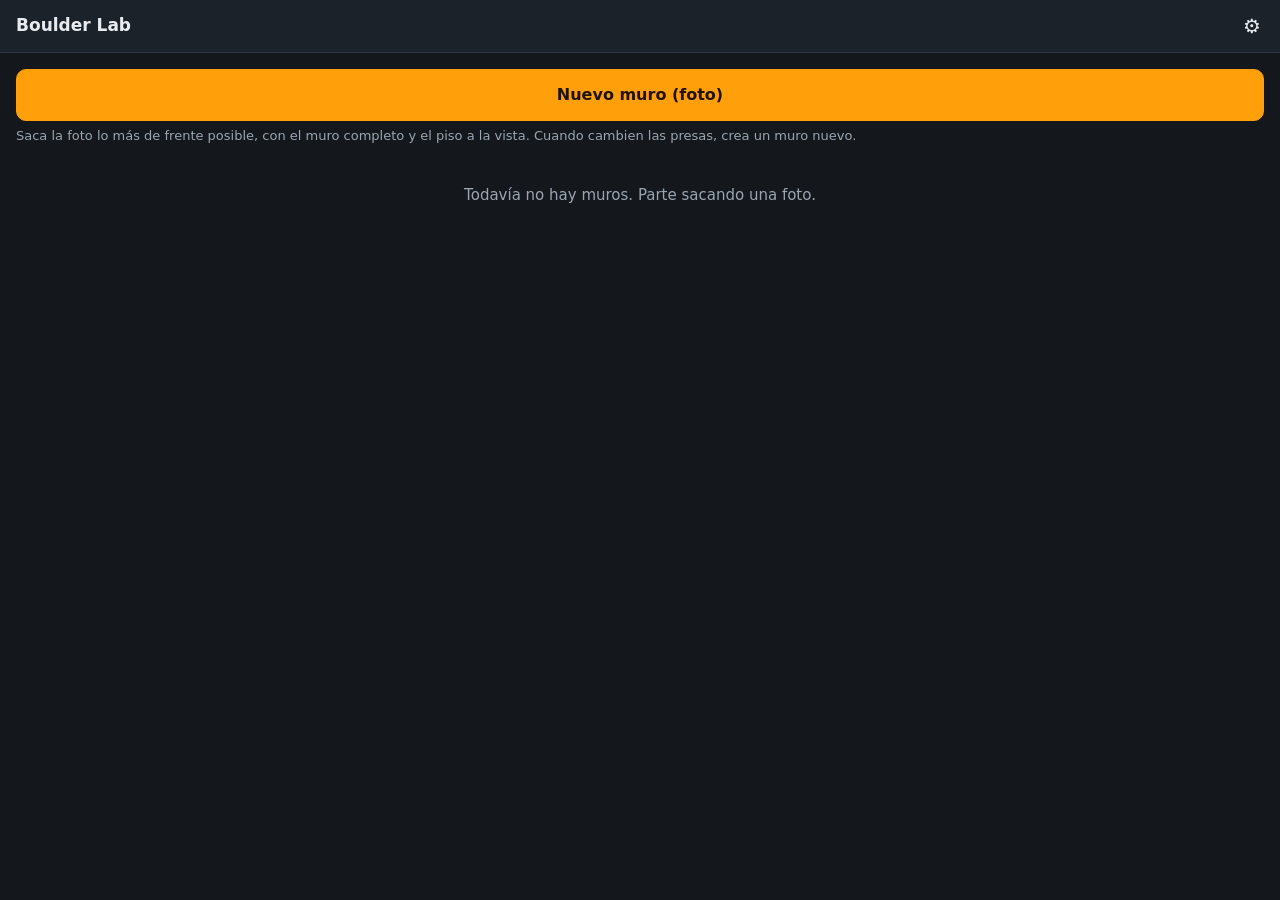
<file: index.html>
<!doctype html>
<html lang="es">
<head>
  <meta charset="utf-8">
  <meta name="viewport" content="width=device-width, initial-scale=1, viewport-fit=cover">
  <meta name="theme-color" content="#14181d">
  <meta name="description" content="Marca las presas de tu muro y genera boulders por grado V y tipo de movimiento.">
  <title>Boulder Lab</title>
  <link rel="manifest" href="manifest.webmanifest">
  <link rel="icon" href="icon.svg" type="image/svg+xml">
  <link rel="stylesheet" href="css/app.css">
</head>
<body>
  <section id="home" class="screen">
    <header class="bar">
      <h1>Boulder Lab</h1>
      <button id="btnProfile" class="icon" aria-label="Perfil y datos">⚙</button>
    </header>
    <main class="pad">
      <label class="btn primary block">
        Nuevo muro (foto)
        <input id="fileNew" type="file" accept="image/*" hidden>
      </label>
      <p class="hint">Saca la foto lo más de frente posible, con el muro completo y el piso a la vista. Cuando cambien las presas, crea un muro nuevo.</p>
      <ul id="wallList" class="list"></ul>
    </main>
  </section>

  <section id="wall" class="screen" hidden>
    <header class="bar">
      <button id="btnBack" class="icon" aria-label="Volver">←</button>
      <h1 id="wallName"></h1>
      <button id="btnRename" class="icon" aria-label="Renombrar o borrar muro">✎</button>
    </header>
    <div id="stage">
      <canvas id="cv"></canvas>
      <div class="zoom">
        <button data-z="in" aria-label="Acercar">+</button>
        <button data-z="out" aria-label="Alejar">−</button>
        <button data-z="fit" aria-label="Ver todo">⤢</button>
      </div>
      <div id="toast" hidden></div>
    </div>
    <div id="panel"></div>
    <nav id="tabs">
      <button data-tab="escala">Escala</button>
      <button data-tab="presas">Presas</button>
      <button data-tab="gym">Gimnasio</button>
      <button data-tab="generar">Generar</button>
      <button data-tab="registro">Registro</button>
    </nav>
  </section>

  <dialog id="dlgProfile">
    <form method="dialog" class="pad">
      <h2>Tu perfil</h2>
      <p class="hint">Se usa para calcular qué movimientos alcanzas. La envergadura es de punta a punta de los dedos con los brazos abiertos.</p>
      <label class="field">Altura (cm) <input id="inHeight" type="number" inputmode="numeric" min="100" max="230"></label>
      <label class="field">Envergadura (cm) <input id="inWingspan" type="number" inputmode="numeric" min="100" max="240"></label>
      <h2>Datos</h2>
      <p class="hint">Todo queda guardado solo en este navegador. Exporta un respaldo de vez en cuando, o para pasárselo al profe.</p>
      <div class="row">
        <button type="button" id="btnExport" class="btn">Exportar respaldo</button>
        <label class="btn">Importar<input id="fileImport" type="file" accept="application/json,.json" hidden></label>
      </div>
      <div class="row end"><button class="btn primary" value="ok">Listo</button></div>
    </form>
  </dialog>

  <script type="module" src="js/app.js"></script>
</body>
</html>
</file>
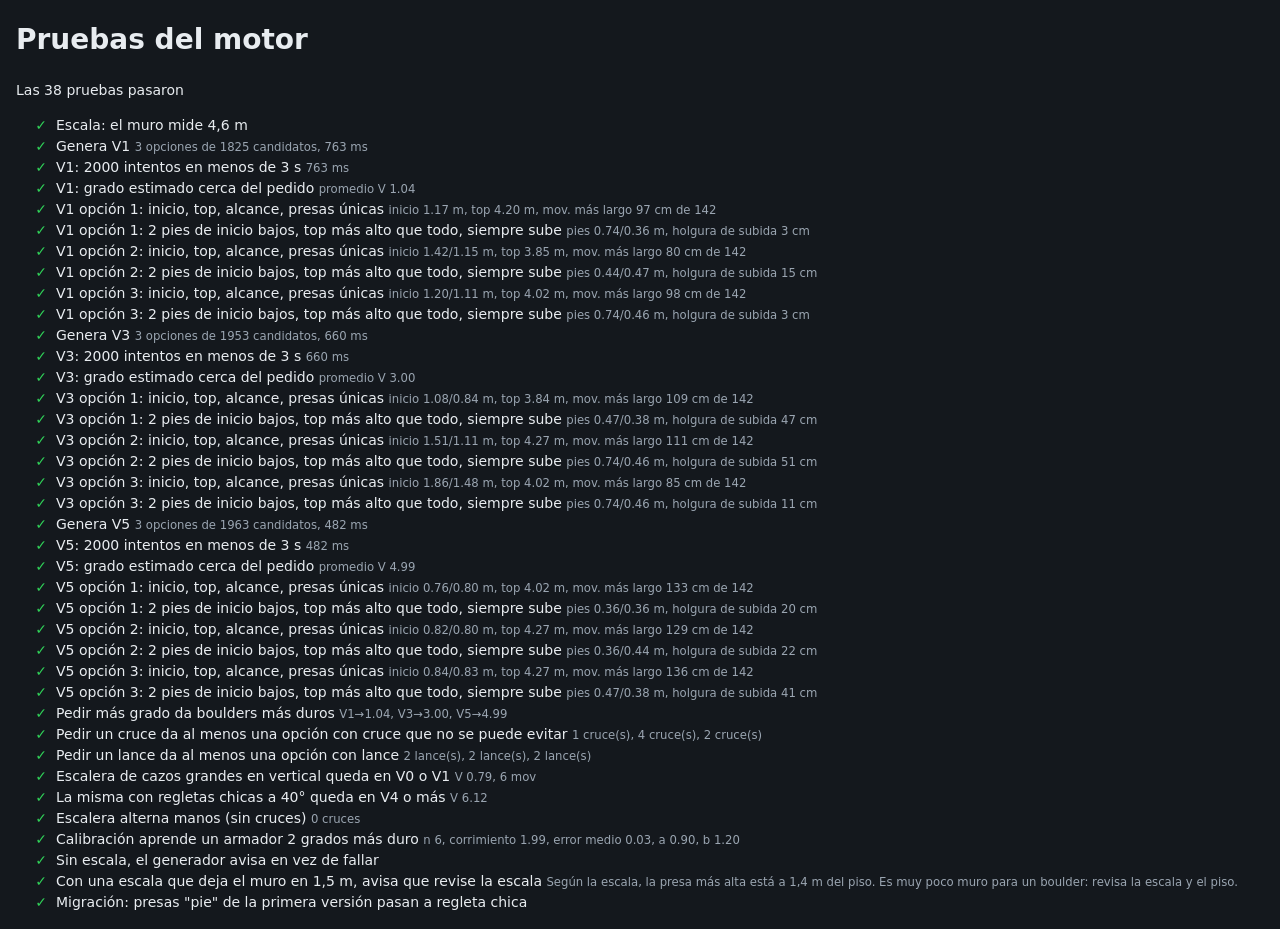
<file: tests/index.html>
<!doctype html>
<html lang="es">
<head>
  <meta charset="utf-8">
  <meta name="viewport" content="width=device-width, initial-scale=1">
  <title>Pruebas del motor</title>
  <style>
    body { font: 14px/1.5 system-ui, sans-serif; margin: 16px; background: #14181d; color: #e8ecf0; }
    li.pass::marker { content: "✓  "; color: #30d158; }
    li.fail::marker { content: "✗  "; color: #ff453a; }
    li.fail { color: #ff453a; }
    small { color: #9aa5b1; }
  </style>
</head>
<body>
  <h1>Pruebas del motor</h1>
  <p id="sum">Corriendo…</p>
  <ul id="out"></ul>
  <script type="module">
    import { wallPoints, migrateWall } from '../js/model.js';
    import { generate, evaluateProblem, calibrateAll, bodyModel, DEFAULT_FIT, REF_CLIMBER, RISE } from '../js/engine.js';

    const out = document.getElementById('out');
    const results = [];
    function check(name, ok, detail = '') {
      results.push({ name, ok, detail });
      out.insertAdjacentHTML('beforeend', `<li class="${ok ? 'pass' : 'fail'}">${name} <small>${detail}</small></li>`);
    }

    function mulberry32(a) {
      return () => {
        a |= 0; a = a + 0x6D2B79F5 | 0;
        let t = Math.imul(a ^ a >>> 15, 1 | a);
        t = t + Math.imul(t ^ t >>> 7, 61 | t) ^ t;
        return ((t ^ t >>> 14) >>> 0) / 4294967296;
      };
    }

    // Muro sintético: 0,4 cm/px, piso en y = 1150 px (4,6 m de muro), presas en grilla con ruido.
    function syntheticWall(seed, angle = 0) {
      const rng = mulberry32(seed);
      const types = ['cazo', 'cazo', 'pinza', 'regleta', 'regleta', 'bidedo', 'romo', 'volumen'];
      const sizes = ['S', 'M', 'M', 'L'];
      const holds = [];
      let n = 0;
      for (let r = 0; r < 12; r++) {
        for (let c = 0; c < 10; c++) {
          holds.push({
            id: 'h' + n++,
            x: Math.round(60 + c * 95 + (rng() - 0.5) * 60),
            y: Math.round(80 + r * 88 + (rng() - 0.5) * 50),
            type: types[Math.floor(rng() * types.length)],
            size: sizes[Math.floor(rng() * sizes.length)],
          });
        }
      }
      for (let c = 0; c < 12; c++) holds.push({ id: 'h' + n++, x: 40 + c * 80, y: 1080 - Math.round(rng() * 60), type: 'regleta', size: 'S' });
      return {
        id: 'test', name: 'Sintético', imgW: 1000, imgH: 1200, angle,
        scale: { cm: 122, a: { x: 100, y: 1140 }, b: { x: 405, y: 1140 } }, floorY: 1150,
        holds, problems: [],
      };
    }

    // Intentos fijos en vez de tiempo, para que las pruebas den lo mismo en cualquier equipo.
    const T = { maxAttempts: 2000, budgetMs: 60000 };
    const climber = { heightCm: 175, wingspanCm: 178 };
    const B = bodyModel(climber);
    const wall = syntheticWall(7);
    const pts = wallPoints(wall);
    const maxH = Math.max(...[...pts.values()].map(p => p.h));

    check('Escala: el muro mide 4,6 m', Math.abs(wall.floorY * 0.4 / 100 - 4.6) < 1e-9);

    const means = {};
    for (const targetV of [1, 3, 5]) {
      const t0 = performance.now();
      const res = generate(wall, climber, DEFAULT_FIT, { targetV, moves: 6, wanted: {}, count: 3, ...T }, mulberry32(targetV + 100));
      const ms = performance.now() - t0;
      if (res.error) { check(`Genera V${targetV}`, false, res.error); continue; }
      check(`Genera V${targetV}`, res.results.length === 3, `${res.results.length} opciones de ${res.tried} candidatos, ${ms.toFixed(0)} ms`);
      check(`V${targetV}: 2000 intentos en menos de 3 s`, ms < 3000, `${ms.toFixed(0)} ms`);
      means[targetV] = res.results.reduce((s, r) => s + r.ev.V, 0) / res.results.length;
      check(`V${targetV}: grado estimado cerca del pedido`, Math.abs(means[targetV] - targetV) <= 1, `promedio V ${means[targetV].toFixed(2)}`);
      for (const [i, r] of res.results.entries()) {
        const nStart = r.startCount === 2 ? 2 : 1;
        const starts = r.handSeq.slice(0, nStart).map(id => pts.get(id));
        const top = pts.get(r.handSeq[r.handSeq.length - 1]);
        const okStart = starts.every(p => p.h >= B.startMin && p.h <= B.startMax);
        const okTop = top.h >= maxH - 0.6;
        const maxD = Math.max(...r.ev.moves.map(m => m.d));
        const okReach = maxD <= B.lanceMax + 1e-9;
        const okUnique = new Set(r.handSeq).size === r.handSeq.length;
        check(`V${targetV} opción ${i + 1}: inicio, top, alcance, presas únicas`, okStart && okTop && okReach && okUnique,
          `inicio ${starts.map(p => p.h.toFixed(2)).join('/')} m, top ${top.h.toFixed(2)} m, mov. más largo ${(maxD * 100).toFixed(0)} cm de ${(B.lanceMax * 100).toFixed(0)}`);
        const feet = r.startFeet.map(id => pts.get(id));
        const lowHand = Math.min(...starts.map(p => p.h));
        const okFeet = feet.length === 2 && r.feet === null && feet.every(f => f.h <= B.startFootMax && f.h < lowHand - B.footHighest + 1e-9 && !r.handSeq.includes(f.id));
        const okTopHigh = r.handSeq.every(id => id === top.id || pts.get(id).h < top.h) && top.h >= Math.max(...starts.map(p => p.h)) + B.climbMin - 1e-9;
        // Cada presa nueva queda sobre la mano más baja y no muy bajo la más alta.
        let worst = Infinity;
        for (const m of r.ev.moves) {
          const lo = Math.min(pts.get(m.from).h, pts.get(m.stay).h), hi = Math.max(pts.get(m.from).h, pts.get(m.stay).h);
          const T = pts.get(m.to).h;
          worst = Math.min(worst, T - (lo + RISE.overLow), T - (hi - RISE.underHigh));
        }
        check(`V${targetV} opción ${i + 1}: 2 pies de inicio bajos, top más alto que todo, siempre sube`, okFeet && okTopHigh && worst >= -1e-9,
          `pies ${feet.map(f => f.h.toFixed(2)).join('/')} m, holgura de subida ${(worst * 100).toFixed(0)} cm`);
      }
    }
    check('Pedir más grado da boulders más duros', means[1] < means[3] && means[3] < means[5],
      `V1→${means[1]?.toFixed(2)}, V3→${means[3]?.toFixed(2)}, V5→${means[5]?.toFixed(2)}`);

    {
      const res = generate(wall, climber, DEFAULT_FIT, { targetV: 3, moves: 6, wanted: { cruce: 1 }, count: 3, ...T }, mulberry32(9));
      const ok = !res.error && res.results.some(r => r.ev.tags.cruce >= 1);
      check('Pedir un cruce da al menos una opción con cruce que no se puede evitar', ok,
        res.error || res.results.map(r => `${r.ev.tags.cruce} cruce(s)`).join(', '));
      const res2 = generate(wall, climber, DEFAULT_FIT, { targetV: 4, moves: 6, wanted: { lance: 1 }, count: 3, ...T }, mulberry32(10));
      check('Pedir un lance da al menos una opción con lance', !res2.error && res2.results.some(r => r.ev.tags.lance >= 1),
        res2.error || res2.results.map(r => `${r.ev.tags.lance} lance(s)`).join(', '));
    }

    // Escalera de presas: la misma secuencia con cazos en vertical y con regletas chicas desplomadas.
    function ladder(type, size, angle) {
      const holds = [];
      for (let i = 0; i < 8; i++) holds.push({ id: 'l' + i, x: 500 + (i % 2 ? 90 : -90), y: 1150 - 250 - i * 105, type, size });
      for (let i = 0; i < 6; i++) holds.push({ id: 'f' + i, x: 500 + (i % 2 ? 60 : -60), y: 1150 - 60 - i * 110, type: 'cazo', size: 'M' });
      return { ...syntheticWall(1, angle), holds };
    }
    const prob = { handSeq: ['l0', 'l1', 'l2', 'l3', 'l4', 'l5', 'l6', 'l7'], startCount: 2, feet: ['f0', 'f1', 'f2', 'f3', 'f4', 'f5'] };
    const easy = evaluateProblem(prob, ladder('cazo', 'L', 0), REF_CLIMBER);
    const hard = evaluateProblem(prob, ladder('regleta', 'S', 40), REF_CLIMBER);
    check('Escalera de cazos grandes en vertical queda en V0 o V1', easy.V <= 1.5, `V ${easy.V.toFixed(2)}, ${easy.moves.length} mov`);
    check('La misma con regletas chicas a 40° queda en V4 o más', hard.V >= 3.5, `V ${hard.V.toFixed(2)}`);
    check('Escalera alterna manos (sin cruces)', easy.tags.cruce === 0, `${easy.tags.cruce} cruces`);

    // Calibración: si el armador gradúa todo 2 grados más duro que el modelo, el ajuste lo aprende.
    {
      const w = syntheticWall(7);
      const gen = generate(w, REF_CLIMBER, DEFAULT_FIT, { targetV: 3, moves: 6, wanted: {}, count: 3, ...T }, mulberry32(3));
      const gen2 = generate(w, REF_CLIMBER, DEFAULT_FIT, { targetV: 5, moves: 7, wanted: {}, count: 3, ...T }, mulberry32(4));
      w.problems = [...gen.results, ...gen2.results].map((r, i) => ({
        id: 'g' + i, source: 'gym', handSeq: r.handSeq, startCount: r.startCount, startFeet: r.startFeet, feet: null, log: [],
        gradeSetter: Math.round(r.ev.V) + 2,
      }));
      const fit = calibrateAll([w]);
      const shift = w.problems.reduce((s, p) => {
        const ev = evaluateProblem(p, w, REF_CLIMBER, fit);
        return s + (ev.V - evaluateProblem(p, w, REF_CLIMBER, DEFAULT_FIT).V);
      }, 0) / w.problems.length;
      check('Calibración aprende un armador 2 grados más duro', fit.n === 6 && Math.abs(shift - 2) < 0.6 && fit.mae < 0.8,
        `n ${fit.n}, corrimiento ${shift.toFixed(2)}, error medio ${fit.mae.toFixed(2)}, a ${fit.a.toFixed(2)}, b ${fit.b.toFixed(2)}`);
    }

    {
      const w = syntheticWall(7);
      w.scale = null;
      check('Sin escala, el generador avisa en vez de fallar', !!generate(w, climber, DEFAULT_FIT, { targetV: 2, moves: 5 }).error);
      const w2 = syntheticWall(7);
      w2.scale.cm = 40;
      const r2 = generate(w2, climber, DEFAULT_FIT, { targetV: 2, moves: 5, ...T });
      check('Con una escala que deja el muro en 1,5 m, avisa que revise la escala', !!r2.error && /escala/.test(r2.error), r2.error || 'generó igual');
    }
    {
      const w = syntheticWall(7);
      w.holds.push({ id: 'old', x: 500, y: 1100, type: 'pie', size: 'S' });
      w.problems.push({ id: 'p', source: 'gym', handSeq: ['h100', 'h101', 'h90'], startCount: 2, feet: ['old'], log: [] });
      const changed = migrateWall(w);
      const hOld = w.holds.find(h => h.id === 'old');
      check('Migración: presas "pie" de la primera versión pasan a regleta chica', changed && hOld.type === 'regleta' && hOld.size === 'S' && Array.isArray(w.problems[0].startFeet));
    }

    const bad = results.filter(r => !r.ok).length;
    document.getElementById('sum').textContent = bad ? `${bad} de ${results.length} pruebas fallaron` : `Las ${results.length} pruebas pasaron`;
    window.__results = results;
  </script>
</body>
</html>
</file>
<file: css/app.css>
:root {
  --bg: #14181d;
  --panel: #1c2229;
  --raised: #252d36;
  --line: #2f3843;
  --text: #e8ecf0;
  --muted: #9aa5b1;
  --accent: #ff9f0a;
  --accent-ink: #1f1300;
  --danger: #ff453a;
  --ok: #30d158;
}

* { box-sizing: border-box; }

html, body {
  margin: 0;
  height: 100%;
  background: var(--bg);
  color: var(--text);
  font: 15px/1.4 system-ui, -apple-system, "Segoe UI", Roboto, sans-serif;
  -webkit-tap-highlight-color: transparent;
}

button, input, select, textarea { font: inherit; color: inherit; }

.screen { display: flex; flex-direction: column; height: 100dvh; }
.screen[hidden] { display: none; }
.pad { padding: 16px; }

.bar {
  display: flex; align-items: center; gap: 8px;
  padding: calc(env(safe-area-inset-top) + 6px) 8px 6px 16px;
  background: var(--panel);
  border-bottom: 1px solid var(--line);
}
#wall .bar { padding-left: 8px; }
.bar h1 { flex: 1; margin: 0; font-size: 17px; white-space: nowrap; overflow: hidden; text-overflow: ellipsis; }

.icon {
  width: 40px; height: 40px; flex: none;
  border: 0; border-radius: 10px; background: transparent;
  font-size: 20px; cursor: pointer;
}
.icon:active { background: var(--raised); }

.btn {
  display: inline-flex; align-items: center; justify-content: center; gap: 6px;
  min-height: 40px; padding: 8px 14px;
  border: 1px solid var(--line); border-radius: 10px;
  background: var(--raised); cursor: pointer; user-select: none;
}
.btn.primary { background: var(--accent); border-color: var(--accent); color: var(--accent-ink); font-weight: 600; }
.btn.danger { color: var(--danger); }
.btn.on { border-color: var(--accent); color: var(--accent); }
.btn.block { display: flex; width: 100%; min-height: 52px; font-size: 16px; }
.btn:disabled { opacity: 0.45; cursor: default; }

.chips { display: flex; flex-wrap: wrap; gap: 6px; margin: 8px 0; }
.chip {
  min-height: 34px; padding: 4px 12px;
  border: 1px solid var(--line); border-radius: 999px;
  background: transparent; cursor: pointer;
}
.chip.on { background: var(--text); color: var(--bg); border-color: var(--text); font-weight: 600; }
.chip[style*="--c"]::before {
  content: ""; display: inline-block; width: 9px; height: 9px; margin-right: 6px;
  border-radius: 50%; background: var(--c); vertical-align: 1px;
}

.row { display: flex; flex-wrap: wrap; align-items: center; gap: 8px; margin: 8px 0; }
.row.end { justify-content: flex-end; }
.grow { flex: 1; min-width: 0; }

.hint { color: var(--muted); font-size: 13px; margin: 6px 0; }
.status { font-size: 13px; margin: 8px 0 0; }
.status.ok { color: var(--ok); }
.status.warn { color: var(--accent); }
.count { color: var(--muted); font-size: 13px; margin-left: auto; }

input[type=number], input[type=text], select, textarea {
  min-height: 38px; padding: 6px 10px;
  border: 1px solid var(--line); border-radius: 8px; background: var(--bg);
}
input[type=number] { width: 84px; }
textarea { width: 100%; min-height: 60px; }
input[type=range] { width: 100%; accent-color: var(--accent); }
label.inline { display: inline-flex; align-items: center; gap: 6px; }
label.field { display: flex; justify-content: space-between; align-items: center; gap: 12px; margin: 10px 0; }
label.check { display: flex; align-items: center; gap: 8px; margin: 8px 0; }
label.check input { width: 20px; height: 20px; accent-color: var(--accent); }

.list { list-style: none; margin: 16px 0 0; padding: 0; display: grid; gap: 8px; }
.list .empty { color: var(--muted); padding: 24px 0; text-align: center; }
.item {
  display: flex; align-items: center; gap: 12px; width: 100%;
  padding: 10px; text-align: left;
  border: 1px solid var(--line); border-radius: 12px; background: var(--panel); cursor: pointer;
}
.item img { width: 56px; height: 56px; object-fit: cover; border-radius: 8px; background: var(--raised); flex: none; }
.item > span:not(.grade) { display: flex; flex-direction: column; min-width: 0; flex: 1; }
.item small { color: var(--muted); }
.item.on { border-color: var(--accent); }
.grade { font-weight: 700; font-variant-numeric: tabular-nums; padding: 2px 8px; border-radius: 6px; background: var(--raised); flex: none; }

#stage { position: relative; flex: 1 1 0; min-height: 180px; overflow: hidden; background: #0d1014; }
#cv { position: absolute; inset: 0; width: 100%; height: 100%; display: block; touch-action: none; }
.zoom { position: absolute; right: 8px; top: 8px; display: flex; flex-direction: column; gap: 6px; }
.zoom button {
  width: 36px; height: 36px; border: 1px solid var(--line); border-radius: 8px;
  background: rgba(28, 34, 41, 0.85); font-size: 18px; cursor: pointer;
}
#toast {
  position: absolute; left: 50%; top: 10px; transform: translateX(-50%);
  max-width: calc(100% - 80px); padding: 8px 14px; border-radius: 10px;
  background: rgba(0, 0, 0, 0.8); font-size: 14px; text-align: center; pointer-events: none;
}

#panel {
  flex: 0 0 40dvh; overflow-y: auto; overscroll-behavior: contain;
  padding: 10px 16px 14px; background: var(--panel); border-top: 1px solid var(--line);
}
#panel h3 { margin: 4px 0; font-size: 15px; }
.step { padding: 8px 0; border-bottom: 1px solid var(--line); }
.step:last-of-type { border-bottom: 0; }
.step b::after { content: ""; }
.step.ok b::after { content: "  ✓"; color: var(--ok); }
.step p { margin: 4px 0; color: var(--muted); font-size: 13px; }

#tabs {
  display: grid; grid-template-columns: repeat(5, 1fr);
  background: var(--panel); border-top: 1px solid var(--line);
  padding-bottom: env(safe-area-inset-bottom);
}
#tabs button { border: 0; background: transparent; color: var(--muted); padding: 12px 2px; font-size: 13px; cursor: pointer; }
#tabs button.on { color: var(--accent); box-shadow: inset 0 2px var(--accent); font-weight: 600; }

.moves { margin: 8px 0; padding-left: 22px; font-size: 14px; }
.moves li { margin: 3px 0; }
.badge { display: inline-block; margin-left: 4px; padding: 0 6px; border-radius: 6px; font-size: 12px; background: var(--raised); color: var(--accent); }
.legend { display: flex; flex-wrap: wrap; gap: 10px; font-size: 12px; color: var(--muted); margin: 6px 0; }
.legend i { display: inline-block; width: 10px; height: 10px; border-radius: 50%; border: 2px solid var(--c); margin-right: 4px; vertical-align: -1px; }
.logform { margin: 8px 0; padding: 10px; border: 1px solid var(--line); border-radius: 12px; background: var(--bg); }
.logs { list-style: none; padding: 0; margin: 8px 0; font-size: 13px; color: var(--muted); }
.logs li { padding: 4px 0; border-top: 1px solid var(--line); }

dialog {
  width: min(440px, calc(100% - 32px)); padding: 0;
  border: 1px solid var(--line); border-radius: 16px; background: var(--panel); color: var(--text);
}
dialog::backdrop { background: rgba(0, 0, 0, 0.6); }
dialog h2 { font-size: 17px; margin: 4px 0 6px; }
dialog h2:not(:first-child) { margin-top: 20px; }
</file>
